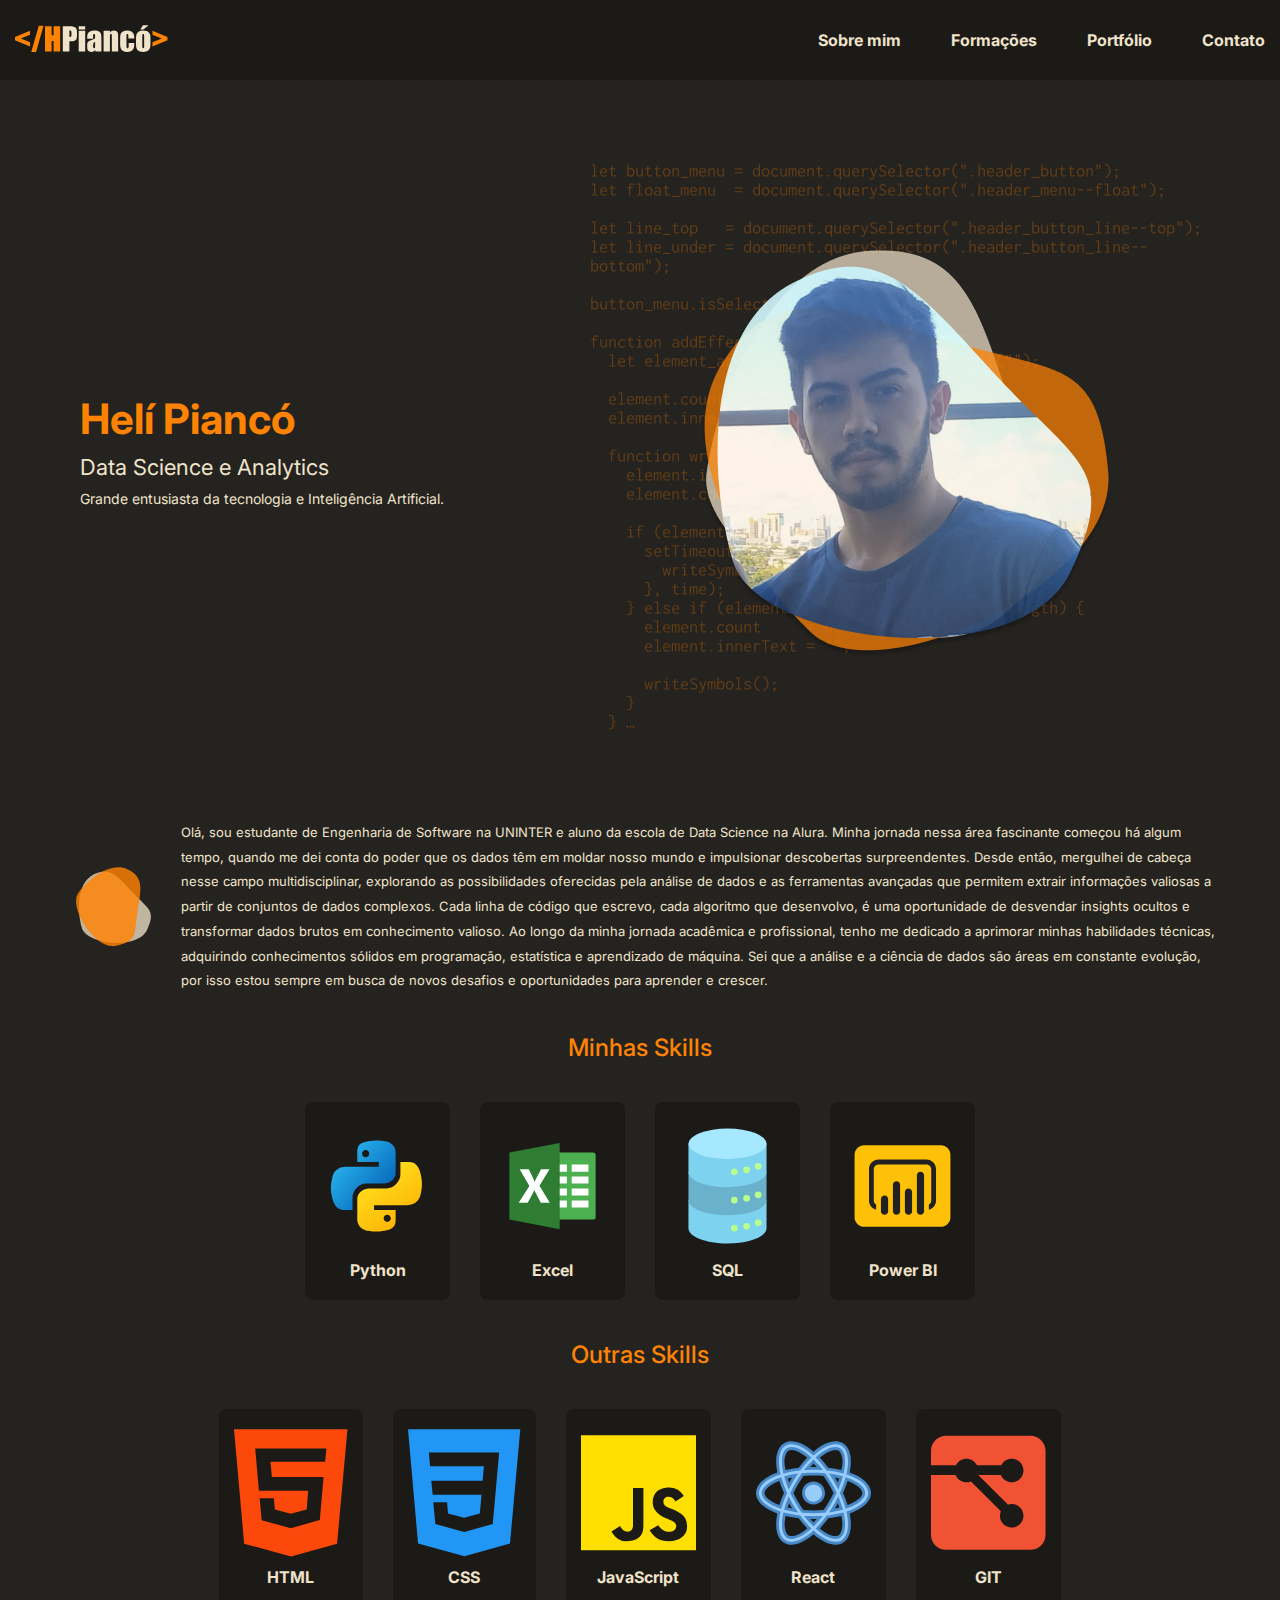
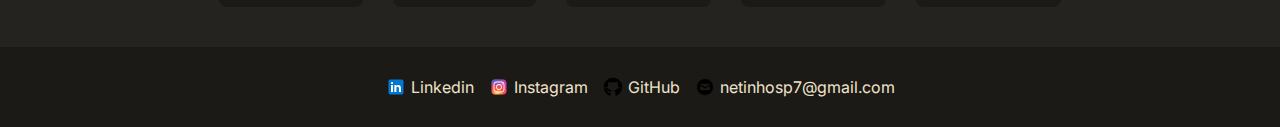
<file: index.html>
<!DOCTYPE html>
<html lang="pt-br">
<head>
  <!--Tipo de caracteres-->
  <meta charset="UTF-8">
  <meta name="viewport" content="width=device-width, initial-scale=1.0">
  <!--Icone do site -->
  <link rel="shortcut icon" href="./assets/favicon.png" type="image/x-icon" />
  <!--Importando Fontes do google-->
  <link rel="preconnect" href="https://fonts.googleapis.com">
  <link rel="preconnect" href="https://fonts.gstatic.com" crossorigin>
  <link href="https://fonts.googleapis.com/css2?family=Inter:wght@400;500;700&display=swap" rel="stylesheet">
  <!--Importando arquivo de estilo CSS-->
  <link rel="stylesheet" href="css/styles.css">
  <!--Título do site-->
  <title>Helí Piancó</title>
</head>
<!--Corpo do arquivo HTML-->
<body>
  <!--Cabeçalho da página-->
  <header>
    <!--Div para padronização de tamanho da página-->
    <div class="container">
      <div class="header-info">
        <!--Logo-->
        <a href="/"><img src="./assets/logo.svg" alt=""></a>
        <!--Tag que porta links de navegação entre as páginas-->
        <nav class="menu">
          <!--Links de navegação-->
          <a href="/">Sobre mim</a>
          <a href="/formacoes.html">Formações</a>
          <a href="/portfolio.html">Portfólio</a>
          <a href="/contato.html">Contato</a>
        </nav>
        <img src="./assets/menu.png" class="menu-mobile-image" id="menu-mobile-image" alt="">
        <img src="./assets/menu-arrow.png" class="menu-mobile-image-arrow" id="menu-mobile-image-arrow" alt="">
        <nav class="menu-mobile" id="menu-mobile">
          <!--Links de navegação-->
          <a href="/">Sobre mim</a>
          <a href="/formacoes.html">Formações</a>
          <a href="/portfolio.html">Portfólio</a>
          <a href="/contato.html">Contato</a>
        </nav>
      </div>
    </div>
  </header>

  <!--Section Banner-->
  <section class="container">
    <div class="banner">
      <div class="banner-desc">
        <!--Título principal da página-->
        <h1>Helí Piancó</h1>
        <!--Subtitulo-->
        <h3>Data Science e Analytics</h3>
        <!--Descrição-->
        <p>Grande entusiasta da tecnologia e Inteligência Artificial.</p>
      </div>
      <div class="banner-image">
        <img src="./assets/minha-foto.png" alt="">
      </div>
    </div>
  </section>

  <!--Section Sobre mim-->
  <section class="container">
    <div class="sobre-mim">
      <img src="./assets/vetor.svg" alt="">
      <div class="sobre-mim-desc">
        <p>Olá, sou estudante de Engenharia de Software na UNINTER e aluno da escola de Data Science na Alura. Minha jornada nessa área fascinante começou há algum tempo, quando me dei conta do poder que os dados têm em moldar nosso mundo e impulsionar descobertas surpreendentes.
          Desde então, mergulhei de cabeça nesse campo multidisciplinar, explorando as possibilidades oferecidas pela análise de dados e as ferramentas avançadas que permitem extrair informações valiosas a partir de conjuntos de dados complexos. Cada linha de código que escrevo, cada algoritmo que desenvolvo, é uma oportunidade de desvendar insights ocultos e transformar dados brutos em conhecimento valioso.
          Ao longo da minha jornada acadêmica e profissional, tenho me dedicado a aprimorar minhas habilidades técnicas, adquirindo conhecimentos sólidos em programação, estatística e aprendizado de máquina. Sei que a análise e a ciência de dados são áreas em constante evolução, por isso estou sempre em busca de novos desafios e oportunidades para aprender e crescer.
        </p>
      </div>
    </div>
  </section>

  <!--Section Minhas Habilidades-->
  <section class="container">
    <div class="my-skills">
      <!--Título-->
      <h2>Minhas Skills</h2>
      <div class="my-skills-container">
        <!--Lista de blocos-->
        <ul class="skill">
          <li class="skill-container">
            <img src="./assets/python.svg" alt="">
            <h4 class="skill-title">Python</h4>
          </li>
          <li class="skill-container">
            <img src="./assets/excel.svg" alt="">
            <h4 class="skill-title">Excel</h4>
          </li>
          <li class="skill-container">
            <img src="./assets/sql.svg" alt="">
            <h4 class="skill-title">SQL</h4>
          </li>
          <li class="skill-container">
            <img src="./assets/powerbi.svg" alt="">
            <h4 class="skill-title">Power BI</h4>
          </li>
        </ul>
      </div>
    </div>

    <div class="my-skills">
      <h2>Outras Skills</h2>
      <div class="my-skills-container">
        <ul class="skill">
          <li class="skill-container">
            <img src="./assets/HTML.svg" alt="">
            <h4 class="skill-title">HTML</h4>
          </li>
          <li class="skill-container">
            <img src="./assets/CSS.svg" alt="">
            <h4 class="skill-title">CSS</h4>
          </li>
          <li class="skill-container">
            <img src="./assets/JS.svg" alt="">
            <h4 class="skill-title">JavaScript</h4>
          </li>
          <li class="skill-container">
            <img src="./assets/React.svg" alt="">
            <h4 class="skill-title">React</h4>
          </li>
          <li class="skill-container">
            <img src="./assets/GIT.svg" alt="">
            <h4 class="skill-title">GIT</h4>
          </li>
        </ul>
      </div>
    </div>
  </section>

  <!-- Section rodape -->
  <footer>
    <div class="container">
      <!-- Lista de itens -->
      <ul class="rodape">
        <li class="rodape-item">
          <!-- Link com imagem e texto-->
          <a href="https://www.linkedin.com/in/helipianco/" target="_blank">
            <img src="./assets/linkedin.svg" alt="">
            Linkedin
          </a>
        </li>
        <li class="rodape-item">
          <a href="https://www.instagram.com/netoosp_/" target="_blank">
            <img src="./assets/instagram.svg" alt="">
            Instagram
          </a>
        </li>
        <li class="rodape-item">
          <a href="https://github.com/Netinhosp" target="_blank">
            <img src="./assets/github.svg" alt="">
            GitHub
          </a>
        </li>
        <li class="rodape-item">
            <img src="./assets/email.png" alt="">
            netinhosp7@gmail.com
        </li>
      </ul>
    </div>
  </footer>

  <script src="./js/script.js"></script>
</body>
</html>
</file>
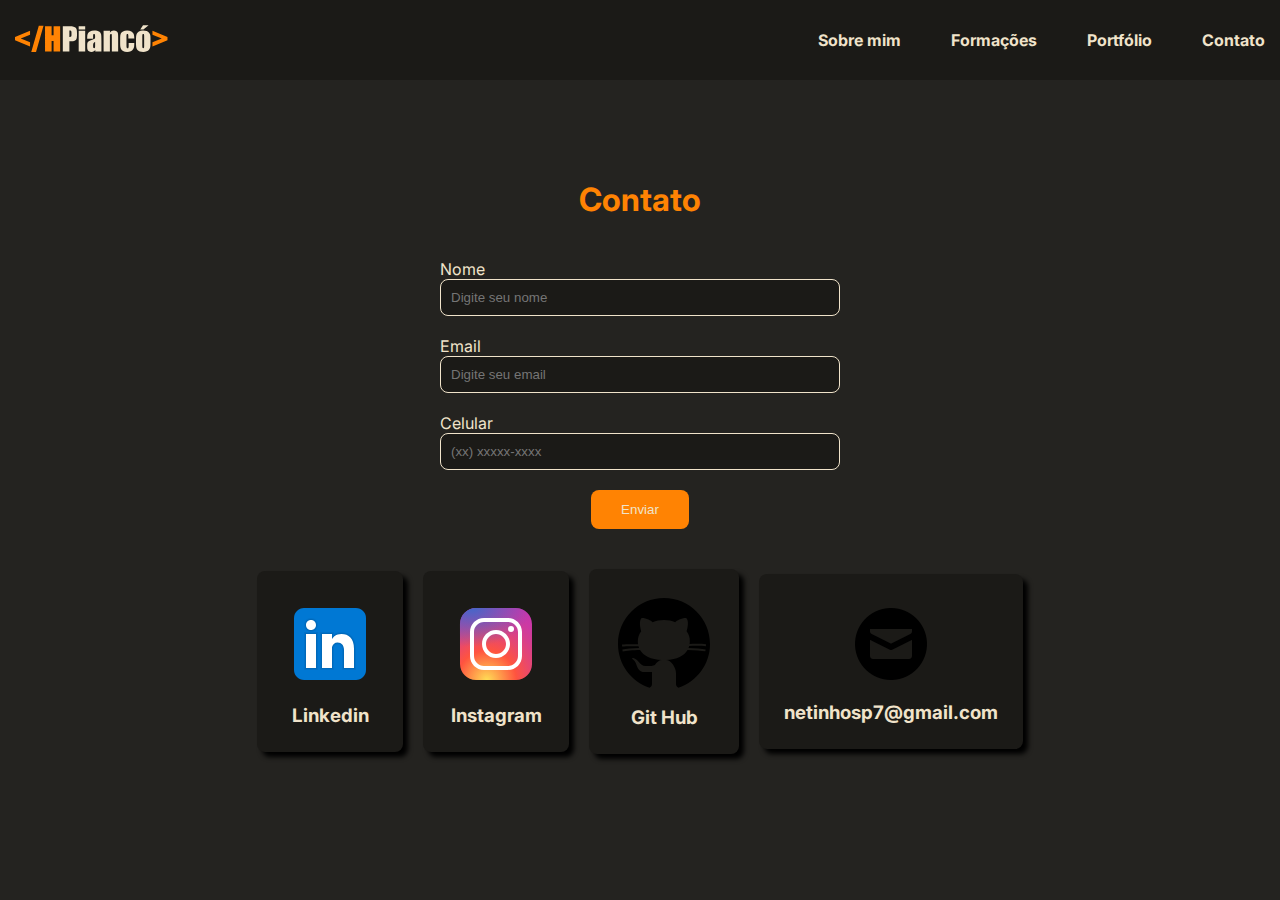
<file: contato.html>
<!DOCTYPE html>
<html lang="en">
<head>
  <meta charset="UTF-8">
  <meta name="viewport" content="width=device-width, initial-scale=1.0">
  <!--Icone do site -->
  <link rel="shortcut icon" href="./assets/favicon.png" type="image/x-icon" />
  <!--Importando Fontes do google-->
  <link rel="preconnect" href="https://fonts.googleapis.com">
  <link rel="preconnect" href="https://fonts.gstatic.com" crossorigin>
  <link href="https://fonts.googleapis.com/css2?family=Inter:wght@400;500;700&display=swap" rel="stylesheet">
  <!--Importando arquivo de estilo CSS-->
  <link rel="stylesheet" href="css/styles.css">
  <!--Título do site-->
  <title>Helí Piancó</title>
</head>
<body>
  <!--Cabeçalho da página-->
  <header>
    <!--Div para padronização de tamanho da página-->
    <div class="container">
      <div class="header-info">
        <!--Logo-->
        <a href="/"><img src="./assets/logo.svg" alt=""></a>
        <!--Tag que porta links de navegação entre as páginas-->
        <nav class="menu">
          <!--Links de navegação-->
          <a href="/">Sobre mim</a>
          <a href="/formacoes.html">Formações</a>
          <a href="/portfolio.html">Portfólio</a>
          <a href="/contato.html">Contato</a>
        </nav>
        <img src="./assets/menu.png" class="menu-mobile-image" id="menu-mobile-image" alt="">
        <img src="./assets/menu-arrow.png" class="menu-mobile-image-arrow" id="menu-mobile-image-arrow" alt="">
        <nav class="menu-mobile" id="menu-mobile">
          <!--Links de navegação-->
          <a href="/">Sobre mim</a>
          <a href="/formacoes.html">Formações</a>
          <a href="/portfolio.html">Portfólio</a>
          <a href="/contato.html">Contato</a>
        </nav>
      </div>
    </div>
  </header>

  <section class="container">
      <h2 class="titulo-pagina">Contato</h2>

      <form class="form-contato">
        <label>
          Nome
          <input type="text" placeholder="Digite seu nome">
        </label>
        <label>
          Email
          <input type="email" placeholder="Digite seu email">
        </label>
        <label>
          Celular
          <input type="text" placeholder="(xx) xxxxx-xxxx">
        </label>
        <button>Enviar</button>
      </form>
  
      <ul class="contato">
        <li class="card">
          <a href="https://www.linkedin.com/in/helipianco/" target="_blank">
            <img src="./assets/linkedin.svg" alt="">
            <h3>Linkedin</h3>
          </a>
        </li>
        <li class="card">
          <a href="https://www.instagram.com/netoosp_/" target="_blank">
            <img src="./assets/instagram.svg" alt="">
            <h3>Instagram</h3>
          </a>
        </li>
        <li class="card">
          <a href="https://github.com/Netinhosp" target="_blank">
            <img src="./assets/github.svg" alt="">
            <h3>Git Hub</h3>
          </a>
        </li>
        <li class="card card-email">
            <img src="./assets/email.png" alt="">
            <h3>netinhosp7@gmail.com</h3>
        </li>
      </ul>
  </section>

  <script src="./js/script.js"></script>
</body>
</html>
</file>
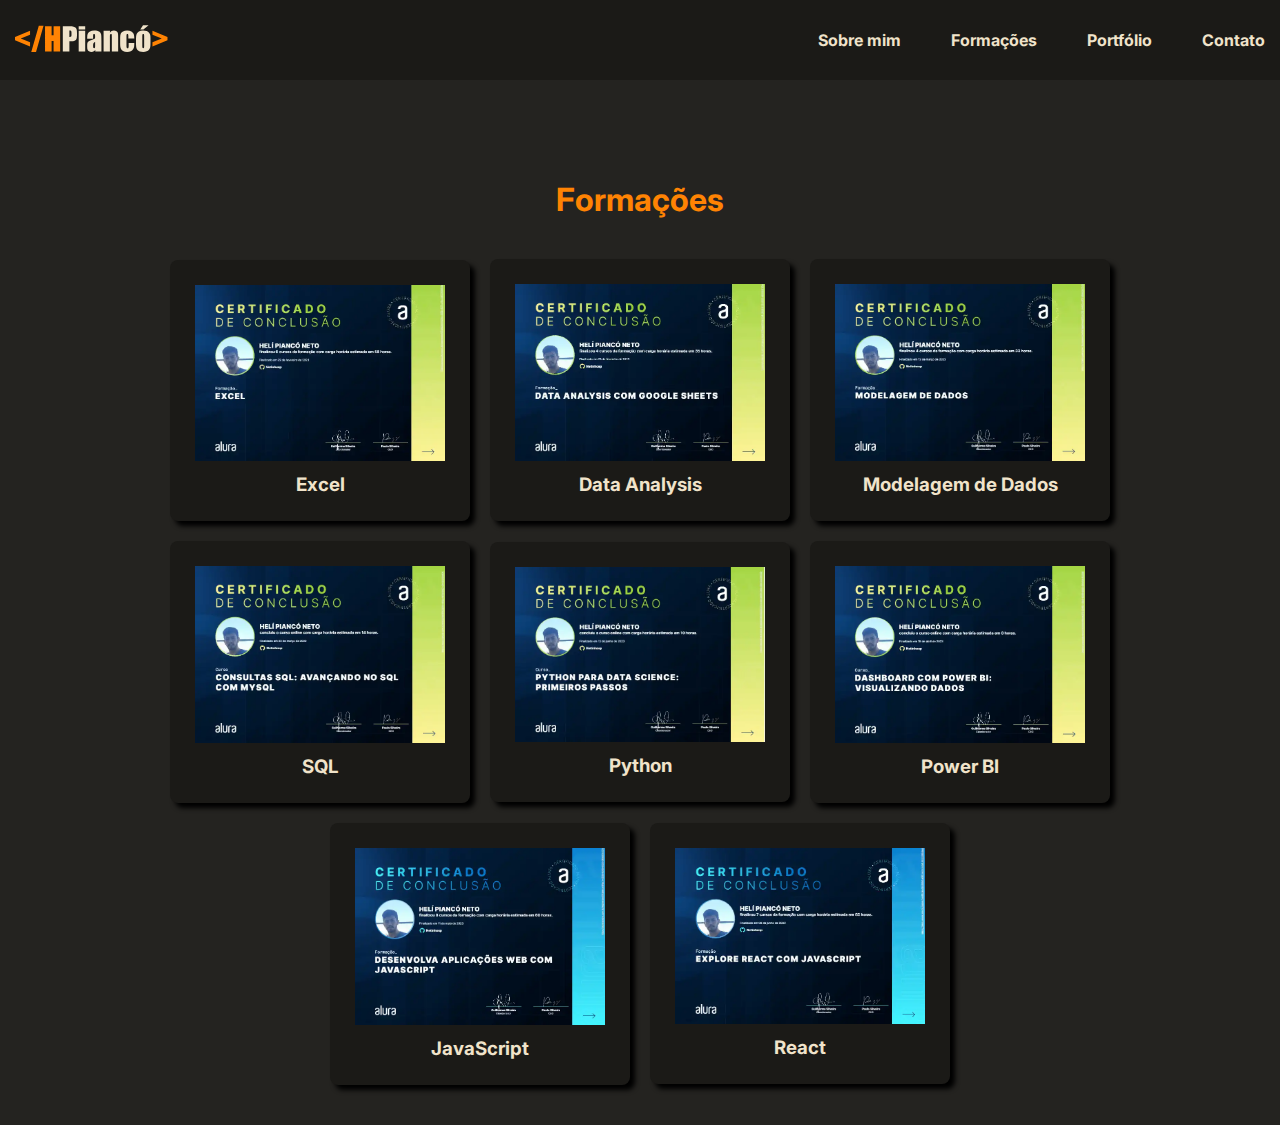
<file: formacoes.html>
<!DOCTYPE html>
<html lang="en">
<head>
  <meta charset="UTF-8">
  <meta name="viewport" content="width=device-width, initial-scale=1.0">
  <!--Icone do site -->
  <link rel="shortcut icon" href="./assets/favicon.png" type="image/x-icon" />
  <!--Importando Fontes do google-->
  <link rel="preconnect" href="https://fonts.googleapis.com">
  <link rel="preconnect" href="https://fonts.gstatic.com" crossorigin>
  <link href="https://fonts.googleapis.com/css2?family=Inter:wght@400;500;700&display=swap" rel="stylesheet">
  <!--Importando arquivo de estilo CSS-->
  <link rel="stylesheet" href="css/styles.css">
  <title>Helí Piancó</title>
</head>

<!--Corpo da página-->
<body>
  <header>
    <!--Div para padronização de tamanho da página-->
    <div class="container">
      <div class="header-info">
        <!--Logo-->
        <a href="/"><img src="./assets/logo.svg" alt=""></a>
        <!--Tag que porta links de navegação entre as páginas-->
        <nav class="menu">
          <!--Links de navegação-->
          <a href="/">Sobre mim</a>
          <a href="/formacoes.html">Formações</a>
          <a href="/portfolio.html">Portfólio</a>
          <a href="/contato.html">Contato</a>
        </nav>
        <img src="./assets/menu.png" class="menu-mobile-image" id="menu-mobile-image" alt="">
        <img src="./assets/menu-arrow.png" class="menu-mobile-image-arrow" id="menu-mobile-image-arrow" alt="">
        <nav class="menu-mobile" id="menu-mobile">
          <!--Links de navegação-->
          <a href="/">Sobre mim</a>
          <a href="/formacoes.html">Formações</a>
          <a href="/portfolio.html">Portfólio</a>
          <a href="/contato.html">Contato</a>
        </nav>
      </div>
    </div>
  </header>

  <!-- Section formações-->
  <section class="container">
    <h2 class="titulo-pagina">Formações</h2>
    <!--Lista de blocos-->
    <ul class="formacoes">
      <!-- Card -->
      <li class="card">
        <!--Link que engloba imagem e titulo-->
        <a href="https://cursos.alura.com.br/degree/certificate/d8d601ce-2c59-4117-a45c-b6070f8b39af?lang=pt_BR" target="_blank">
          <img src="./assets/Certificacoes/Excel.webp" alt="">
          <h3>Excel</h3>
        </a>
      </li>
      <li class="card">
        <a href="https://cursos.alura.com.br/degree/certificate/033ac0e4-00c8-41f8-9615-a5cd39765adc?lang=pt_BR" target="_blank">
          <img src="./assets/Certificacoes/analise-de-dados.webp" alt="">
          <h3>Data Analysis</h3>
        </a>
      </li>
      <li class="card">
        <a href="https://cursos.alura.com.br/degree/certificate/beea5953-2761-4435-af79-47a422c71611?lang=pt_BR" target="_blank">
          <img src="./assets/Certificacoes/modelagem-de-dados.webp" alt="">
          <h3>Modelagem de Dados</h3>
        </a>
      </li>
      <li class="card">
        <a href="https://cursos.alura.com.br/certificate/9f021c9b-48ab-491e-bed7-0e421c8be400?lang=pt_BR" target="_blank">
          <img src="./assets/Certificacoes/SQL.webp" alt="">
          <h3>SQL</h3>
        </a>
      </li>
      <li class="card">
        <a href="https://cursos.alura.com.br/certificate/0aaeb2c7-b1b8-46d0-b8ae-9d43a230ce52?lang=pt_BR" target="_blank">
          <img src="./assets/Certificacoes/Python.webp" alt="">
          <h3>Python</h3>
        </a>
      </li>
      <li class="card">
        <a href="https://cursos.alura.com.br/certificate/91182a50-05a6-42e9-ab89-992dbfc633b9?lang=pt_BR" target="_blank">
          <img src="./assets/Certificacoes/Powerbi.webp" alt="">
          <h3>Power BI</h3>
        </a>
      </li>
      <li class="card">
        <a href="https://cursos.alura.com.br/degree/certificate/caf9fbc3-c608-4540-8533-393dd3c331b8?lang=pt_BR" target="_blank">
          <img src="./assets/Certificacoes/javascript.webp" alt="">
          <h3>JavaScript</h3>
        </a>
      </li>
      <li class="card">
        <a href="https://cursos.alura.com.br/degree/certificate/06616f4f-a195-4cdd-bda8-8b1c10928ae2?lang=pt_BR" target="_blank">
          <img src="./assets/Certificacoes/react.webp" alt="">
          <h3>React</h3>
        </a>
      </li>
    </ul>
  </section>

  <script src="./js/script.js"></script>
</body>
</html>
</file>
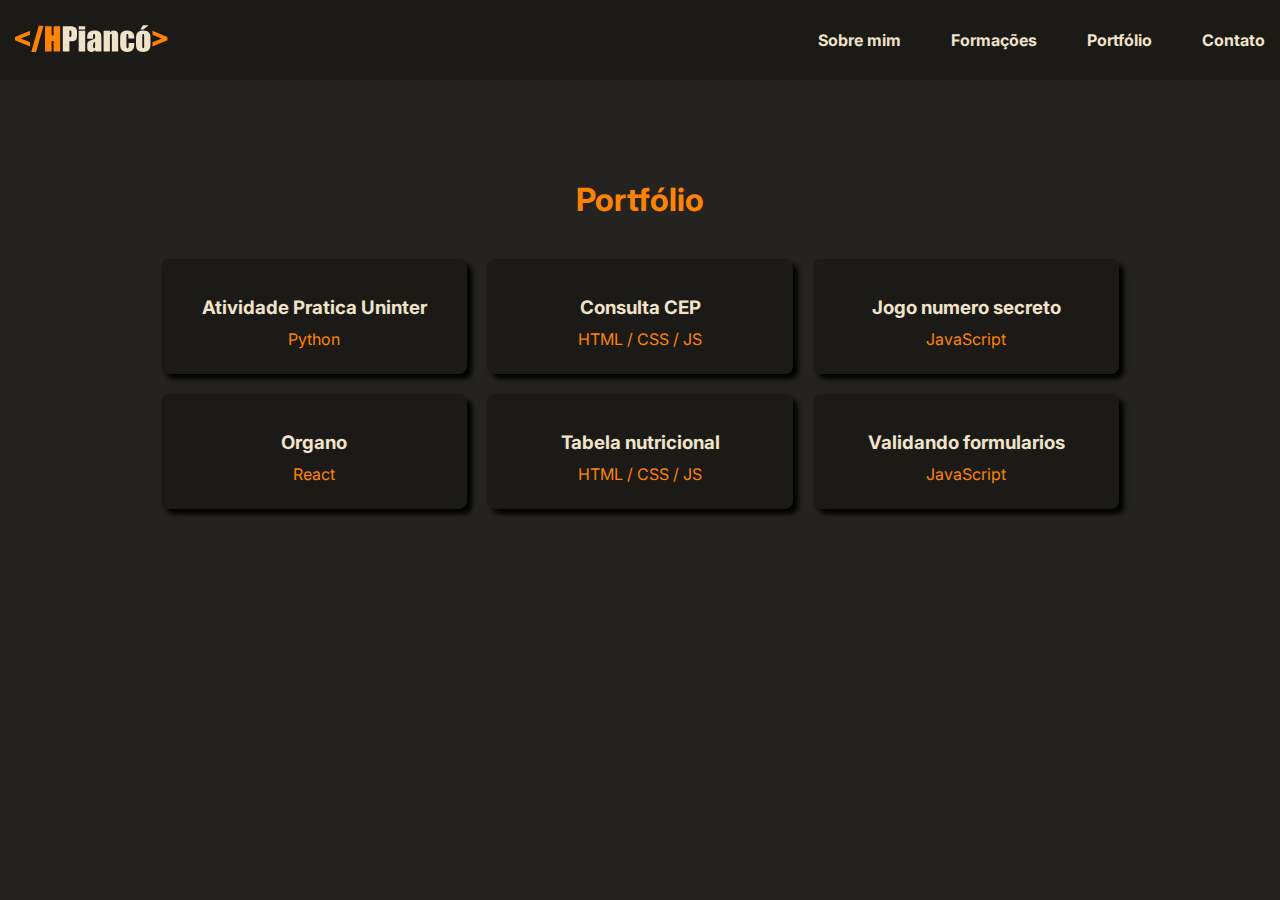
<file: portfolio.html>
<!DOCTYPE html>
<html lang="en">
<head>
  <meta charset="UTF-8">
  <meta name="viewport" content="width=device-width, initial-scale=1.0">
  <!--Icone do site -->
  <link rel="shortcut icon" href="./assets/favicon.png" type="image/x-icon" />
  <!--Importando Fontes do google-->
  <link rel="preconnect" href="https://fonts.googleapis.com">
  <link rel="preconnect" href="https://fonts.gstatic.com" crossorigin>
  <link href="https://fonts.googleapis.com/css2?family=Inter:wght@400;500;700&display=swap" rel="stylesheet">
  <!--Importando arquivo de estilo CSS-->
  <link rel="stylesheet" href="css/styles.css">
  <title>Helí Piancó</title>
</head>
<body>
  <header>
    <!--Div para padronização de tamanho da página-->
    <div class="container">
      <div class="header-info">
        <!--Logo-->
        <a href="/"><img src="./assets/logo.svg" alt=""></a>
        <!--Tag que porta links de navegação entre as páginas-->
        <nav class="menu">
          <!--Links de navegação-->
          <a href="/">Sobre mim</a>
          <a href="/formacoes.html">Formações</a>
          <a href="/portfolio.html">Portfólio</a>
          <a href="/contato.html">Contato</a>
        </nav>
        <img src="./assets/menu.png" class="menu-mobile-image" id="menu-mobile-image" alt="">
        <img src="./assets/menu-arrow.png" class="menu-mobile-image-arrow" id="menu-mobile-image-arrow" alt="">
        <nav class="menu-mobile" id="menu-mobile">
          <!--Links de navegação-->
          <a href="/">Sobre mim</a>
          <a href="/formacoes.html">Formações</a>
          <a href="/portfolio.html">Portfólio</a>
          <a href="/contato.html">Contato</a>
        </nav>
      </div>
    </div>
  </header>

  <!--Section Portfólio-->
  <section class="container">
    <h2 class="titulo-pagina">Portfólio</h2>
    <!-- Lista de blocos-->
    <ul class="portfolio">
      <!--Item da lista que possui um link com titulo e descrição-->
      <li class="card card-portfolio">
        <a href="https://github.com/Netinhosp/AtividadePraticaUninterALP" target="_blank">
          <h3>Atividade Pratica Uninter</h3>
          <p>Python</p>
        </a>
      </li>
      <li class="card card-portfolio">
        <a href="https://github.com/Netinhosp/ConsultaCEP" target="_blank">
          <h3>Consulta CEP</h3>
          <p>HTML / CSS / JS</p>
        </a>
      </li>
      <li class="card card-portfolio">
        <a href="https://github.com/Netinhosp/jogo-numero-secreto" target="_blank">
          <h3>Jogo numero secreto</h3>
          <p>JavaScript</p>
        </a>
      </li>
      <li class="card card-portfolio">
        <a href="https://github.com/Netinhosp/React-organo-alura" target="_blank">
          <h3>Organo</h3>
          <p>React</p>
        </a>
      </li>
      <li class="card card-portfolio">
        <a href="https://github.com/Netinhosp/Tabela_Nutricional_Alura" target="_blank">
          <h3>Tabela nutricional</h3>
          <p>HTML / CSS / JS</p>
        </a>
      </li>
      <li class="card card-portfolio">
        <a href="https://github.com/Netinhosp/Validando-formulario-com-JS" target="_blank">
          <h3>Validando formularios</h3>
          <p>JavaScript</p>
        </a>
      </li>
    </ul>
  </section>

  <script src="./js/script.js"></script>
</body>
</html>
</file>
<file: css/styles.css>
/* Cores */

:root {
  --light-bg: #242320;
  --dark-bg: #1B1A17;
  --mark-text: #FF8303;
  --text: #F0E3CA;
}

/* Resetando estilos padrões*/

* {
  margin: 0;
  padding: 0;
  box-sizing: border-box;
  list-style: none;
  text-decoration: none; 
}

body {
  font-family: 'Inter', sans-serif;
  font-weight: 400;
  background-color: var(--light-bg);
}

.container {
  width: 100%;
  max-width: 1440px;
  margin: 0 auto;
}


/* Estilos da página principal*/
/* Estilos do cabeçalho*/

header {
  background-color: var(--dark-bg);
  height: 80px;
  display: flex;
  align-items: center;
}

.header-info {
  display: flex;
  justify-content: space-between;
  align-items: center;
  margin: 0 15px;
  position: relative;
}

.menu {
  display: flex;
  gap: 50px;
}

.menu a {
  color: var(--text);
  font-weight: 700;
  transition: color .3s;
}

.menu a:hover {
  color: var(--mark-text);
}

.menu-mobile,
.menu-mobile-image,
.menu-mobile-image-arrow {
  display: none;
}

.menu-mobile-image,
.menu-mobile-image-arrow {
  width: 100%;
  max-width: 40px;
}

.menu-mobile-ativo {
  display: flex;
}

.menu-mobile {
  position: absolute;
  flex-direction: column;
  gap: 15px;
  top: 60px;
  right: -15px;
  padding: 30px;
  background-color: var(--dark-bg);
  transition: all .3s;
}

.menu-mobile a {
  color: var(--text);
}

.menu-mobile a:active {
  color: var(--mark-text);
}


/* Estilos da section Banner */

.banner {
  display: flex;
  justify-content: space-between;
  align-items: center;
  padding: 80px 60px 80px 80px;
}

.banner-desc h1 {
  font-size: 42px;
  color: var(--mark-text);
  margin-bottom: 10px;
}

.banner-desc h3 {
  font-size: 22px;
  color: var(--text);
  font-weight: 400;
  margin-bottom: 10px;
}

.banner-desc p {
  font-size: 14px;
  color: var(--text);
}

.banner-image img {
  width: 100%;

}


/* Estilos da section sobre mim */

.sobre-mim {
  display: flex;
  justify-content: center;
  align-items: center;
  margin: 0 15px;
  margin-bottom: 40px;
}

.sobre-mim-desc {
  width: 100%;
  max-width: 1036px;
  color: var(--text);
  margin-left: 15px;
  font-size: 13px;
  line-height: 190%;
}


/* Estilos do rodapé */

footer {
  background-color: var(--dark-bg);
  height: 80px;
  display: flex;
  align-items: center;
}

.rodape {
  display: flex;
  justify-content: center;
  align-items: center;
  flex-wrap: wrap;
  gap: 15px;
}

.rodape-item,
.rodape-item a {
  display: flex;
  gap: 5px;
  color: var(--text);
}

.rodape-item img {
  width: 100%;
  max-width: 20px;
}


/* Estilos da section Minhas Skills */

.my-skills {
  display: flex;
  flex-direction: column;
  align-items: center;
  margin-bottom: 40px;
}

.my-skills h2 {
  color: var(--mark-text);
  font-weight: 500;
  margin-bottom: 40px;
}

.my-skills-container {
  width: 100%;
  max-width: 1100px;
}

.skill {
  display: flex;
  align-items: center;
  justify-content: center;
  flex-wrap: wrap;
  gap: 30px;
}

.skill-container {
  background-color: var(--dark-bg);
  border-radius: 8px;
  padding: 20px 15px;
  display: flex;
  flex-direction: column;
  align-items: center;
}

.skill-container img {
  width: 100%;
  max-width: 115px;
  height: 128px;
}

.skill-container h4 {
  margin-top: 10px;
  color: var(--text);
}



/* Estilos da página formações*/

.titulo-pagina {
  text-align: center;
  color: var(--mark-text);
  font-size: 32px;
  margin-top: 100px;
  margin-bottom: 40px;
}

.formacoes {
  display: flex;
  align-items: center;
  justify-content: center;
  gap: 20px;
  flex-wrap: wrap;
  margin: 0 15px;
  margin-bottom: 40px;
}

.card {
  background-color: var(--dark-bg);
  padding: 25px;
  box-shadow: 5px 5px 5px black;
  border-radius: 8px;
}

.card a {
  display: flex;
  flex-direction: column;
  align-items: center;
}

.card h3 {
  color: var(--text);
  margin-top: 12px;
}

.card a img {
  width: 100%;
  max-width: 250px;
}



/* Estilos da página Portfólio*/

.portfolio {
  display: flex;
  align-items: center;
  justify-content: center;
  gap: 20px;
  flex-wrap: wrap;
  margin-bottom: 40px;
}

.card-portfolio {
  min-width: 306px;
}

.card-portfolio a p {
  color: var(--mark-text);
  margin-top: 10px;
}



/* Estilos da página Contato*/

.form-contato {
  display: flex;
  flex-direction: column;
  align-items: center;
  margin-bottom: 40px;
}

.form-contato label {
  color: var(--text);
  margin-bottom: 20px;
  display: flex;
  flex-direction: column;
}

.form-contato input {
  background-color: var(--dark-bg);
  border: 1px solid var(--text);
  color: var(--text);
  border-radius: 8px;
  width: 400px;
  padding: 10px;
}

.form-contato button {
  padding: 12px 30px;
  border-radius: 8px;
  background-color: var(--mark-text);
  color: var(--text);
  border: none;
  cursor: pointer;
  transition: all .3s;
}

.form-contato button:hover {
  background-color: var(--text);
  color: var(--mark-text);
}

.contato {
  display: flex;
  align-items: center;
  justify-content: center;
  gap: 20px;
  flex-wrap: wrap;
  margin-bottom: 40px;
}

.card-email {
  display: flex;
  flex-direction: column;
  align-items: center;
}



/* Responsividade das páginas (Deixando acessivel para qualquer dispositivo)*/

@media screen and (max-width: 778px) {
  .menu {
    display: none;
  }
  .menu-mobile-image {
    display: block;
  }
  .banner-image img {
    max-width: 300px;
  }

}

@media screen and (max-width: 628px) {
  .banner {
    flex-direction: column;
  }
  .banner-desc {
    margin-bottom: 30px;
    text-align: center;
  }

  .sobre-mim {
    margin: 0 15px;
    margin-bottom: 40px;
  }
  .sobre-mim img {
    display: none;
  }

  .rodape-item img {
    max-width: 15px;
  }
  .rodape-item a {
    font-size: 14px;
  }

  .form-contato input {
    width: 270px;
  }
}

@media screen and (max-width: 400px) {
  .banner-desc h1 {
    font-size: 29px;
  }
  .banner-desc h3 {
    font-size: 13px;
  }
  .banner-desc p {
    font-size: 10px;
  }
  .skill-container {
    padding: 10px 5px;
  }
  .card-portfolio {
    min-width: 230px;
  }
  .card-portfolio h3,
  .card-portfolio p {
    font-size: 14px;
  }
}
</file>
